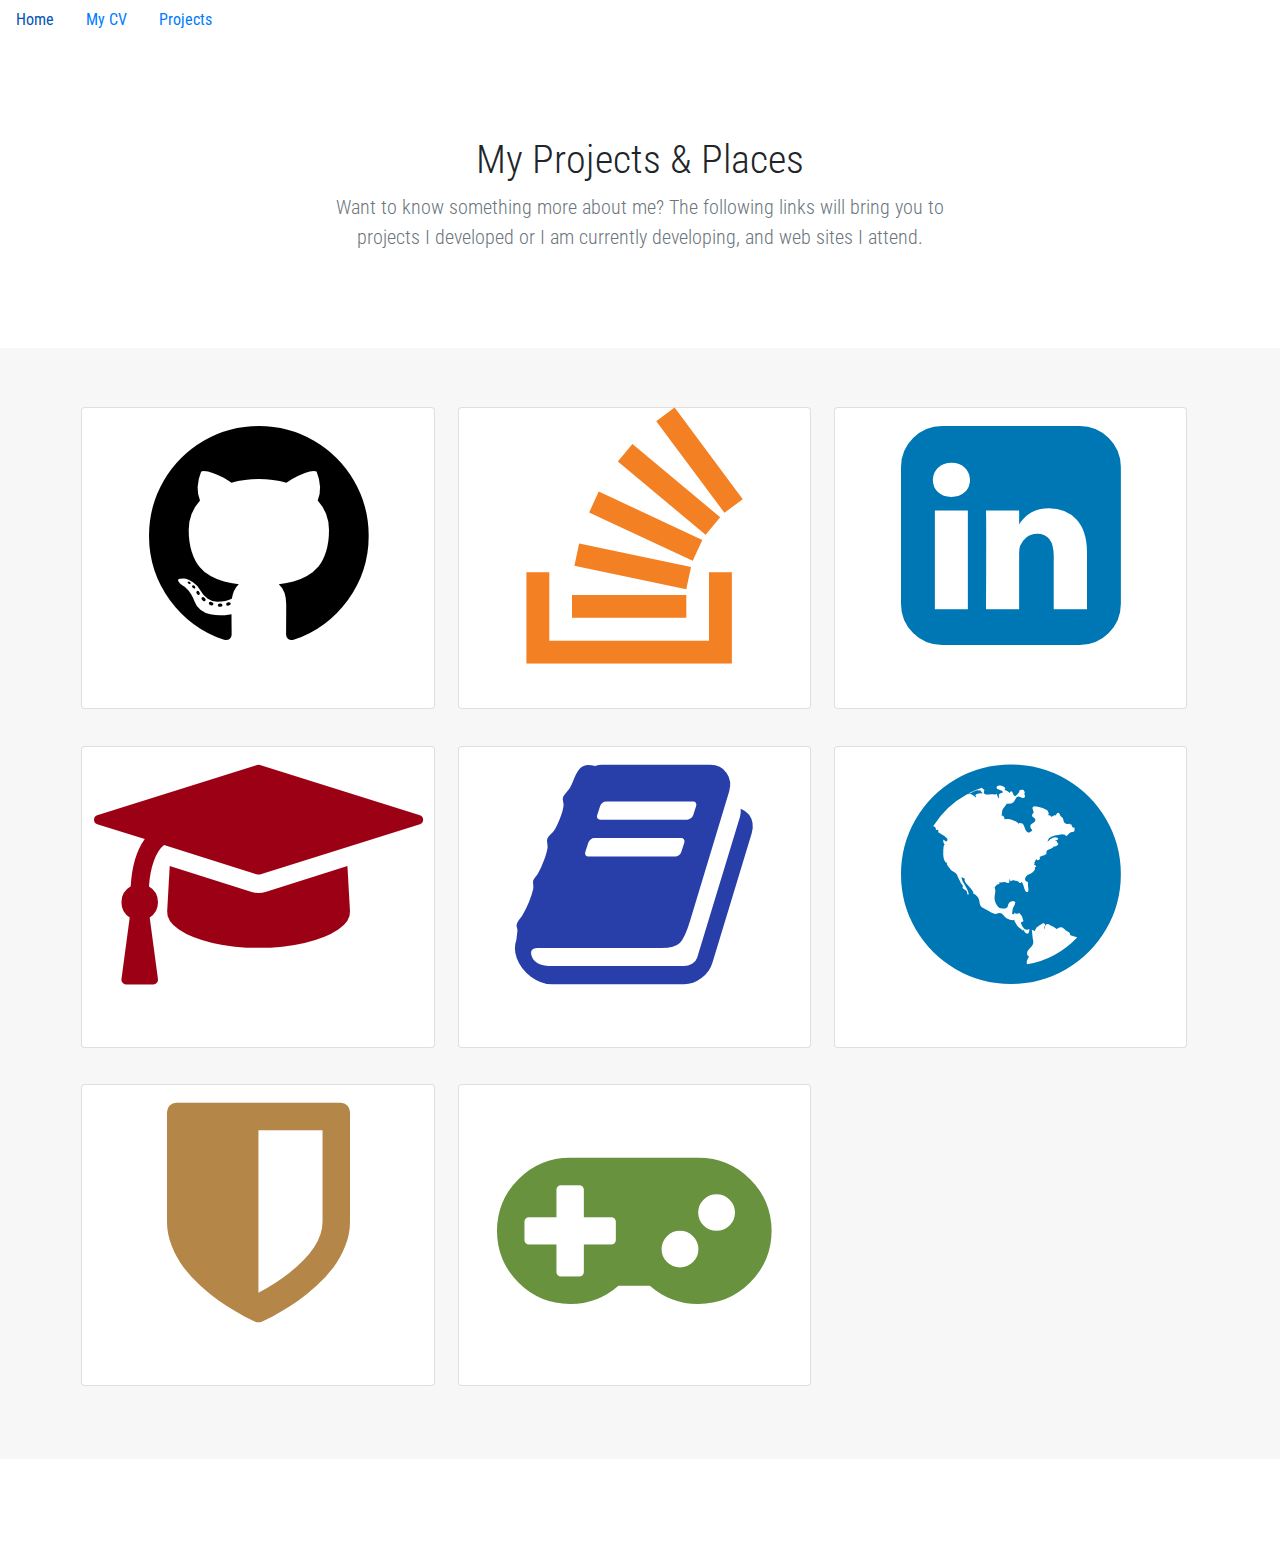
<file: bzame/project.html>
<!DOCTYPE html>
<html lang="en">
<head>
    <meta http-equiv="content-type" content="text/html; charset=UTF-8">
    <meta charset="utf-8">
    <meta name="viewport" content="width=device-width, initial-scale=1, shrink-to-fit=no">
    <meta name="description" content="">
    <meta name="author" content="">
    
<!--     <link rel="icon" type="image/png" href="img/favicon.png"> -->

    <title>Bruno Zamengo</title>
    
    <!-- Font awesome -->
    <link rel="stylesheet" href="https://cdnjs.cloudflare.com/ajax/libs/font-awesome/4.7.0/css/font-awesome.min.css">
    <!-- Bootstrap CSS -->
    <link rel="stylesheet" href="https://maxcdn.bootstrapcdn.com/bootstrap/4.0.0-beta.2/css/bootstrap.min.css">
<!--      integrity="sha384-PsH8R72JQ3SOdhVi3uxftmaW6Vc51MKb0q5P2rRUpPvrszuE4W1povHYgTpBfshb" crossorigin="anonymous"> -->
    <!-- Custom styles for this template -->
    <link href="css/album.css" rel="stylesheet">
    <!--Roboto Condensed font import -->
    <style>
	@import url('https://fonts.googleapis.com/css?family=Roboto+Condensed');
	</style>
    <link href="css/main.css" rel="stylesheet">
</head>

<body>
    <div class="site-wrapper">
        <div class="site-wrapper-inner">
            <div class="cover-container">
                <header class="masthead clearfix">
                    <div class="inner">
                        <nav class="nav nav-masthead">
                            <a class="nav-link " href="/">Home</a>
                            <a class="nav-link " href="#">My CV</a>
                            <a class="nav-link active" href="#">Projects</a>
<!--                             <a class="nav-link" href="#">Contact</a> -->
                        </nav>
                    </div>
                </header>
                <main role="main">
                    <section class="jumbotron text-center">
                        <div class="container">
                            <h1 class="jumbotron-heading">My Projects & Places</h1>
                            <p class="lead text-muted">
                                Want to know something more about me? The following links will bring you to projects I developed or 
                                I am currently developing, and web sites I attend.
                            </p>
                        </div>
                    </section>
                    <div class="album text-muted">
                        <div class="container">
                            <div class="row">
                                <div class="project-container card">
                                    <div class="project-overlay-top">
                                       <i class="fa fa-external-link-square" aria-hidden="true"></i>
                                    </div>
                                    <a class="project-link" href="https://github.com/bzame" target="_blank">
                                        <i class="fa fa-github project-image" aria-hidden="true" style="color: black;"></i>
                                    </a>
                                    <div class="project-overlay">
                                       <p class="project-text">
                                           Get to my GitHub profile
                                       </p>
                                    </div>
                                </div>
                                <div class="project-container card">
                                    <div class="project-overlay-top">
                                       <i class="fa fa-external-link-square" aria-hidden="true"></i>
                                    </div>
                                    <a class="project-link" href="https://stackoverflow.com/users/story/7315618" target="_blank">
                                        <i class="fa fa-stack-overflow project-image" aria-hidden="true" style="color: #F48024;"></i>
                                    </a>
                                    <div class="project-overlay">
                                       <p class="project-text">
                                           Get to my Stackoverflow profile
                                       </p>
                                    </div>
                                </div>
                                <div class="project-container card">
                                    <div class="project-overlay-top">
                                       <i class="fa fa-external-link-square" aria-hidden="true"></i>
                                    </div>
                                    <a class="project-link" href="https://www.linkedin.com/in/bruno-zamengo-504123a4/" target="_blank">
                                        <i class="fa fa-linkedin-square project-image" aria-hidden="true" style="color: #0077B5;"></i>
                                    </a>
                                    <div class="project-overlay">
                                       <p class="project-text">
                                           Get to my Linkedin profile
                                       </p>
                                    </div>
                                </div>
                                
                                
                                <div class="project-container card">
                                    <div class="project-overlay-top">
                                       <i class="fa fa-external-link-square" aria-hidden="true"></i>
                                    </div>
                                    <a class="project-link" href="http://www.stat.unipd.it/" target="_blank">
                                        <i class="fa fa-graduation-cap project-image" aria-hidden="true" style="color: #9B0014;"></i>
                                    </a>
                                    <div class="project-overlay">
                                       <p class="project-text">
                                           I got graduated at the Statistics Science Department of Padua University. Something I'm really proud of! 
                                       </p>
                                    </div>
                                </div>
                                <div class="project-container card">
                                    <div class="project-overlay-top">
                                       <i class="fa fa-external-link-square" aria-hidden="true"></i>
                                    </div>
                                    <a class="project-link" href="http://www.itiszuccante.gov.it/" target="_blank">
                                        <i class="fa fa-book project-image" aria-hidden="true" style="color: #283EA9;"></i>
                                    </a>
                                    <div class="project-overlay">
                                       <p class="project-text">
                                           ITIS Zuccante is the undergraduate school I attended. I think they are really good at teaching Computer Science.  
                                       </p>
                                    </div>
                                </div>
                                <div class="project-container card">
                                    <div class="project-overlay-top">
                                       <i class="fa fa-external-link-square" aria-hidden="true"></i>
                                    </div>
                                    <a class="project-link" href="http://mostra-colombo.stat.unipd.it/" target="_blank">
                                        <i class="fa fa-globe project-image" aria-hidden="true" style="color: #0077B5;"></i>
                                    </a>
                                    <div class="project-overlay">
                                       <p class="project-text">
                                           Web pages I designed and developed for the exhibition titled 
                                           "Bernardo Colombo: a human lesson of a scientific journey"
                                       </p>
                                    </div>
                                </div>
                                
                                
                                <div class="project-container card">
                                    <div class="project-overlay-top">
                                       <i class="fa fa-external-link-square" aria-hidden="true"></i>
                                    </div>
                                    <a class="project-link" href="http://wesworkshop.altervista.org/" target="_blank">
                                        <i class="fa fa-shield project-image" aria-hidden="true" style="color: #B48648;"></i>
                                    </a>
                                    <div class="project-overlay">
                                       <p class="project-text">
                                           WesWorkshop, a swing-based GUI which simplifies UMC creating for the free game 
                                           <a href="http://www.wesnoth.org/">Battle for Wesnoth</a>
                                       </p>
                                    </div>
                                </div>
                                <div class="project-container card">
                                    <div class="project-overlay-top">
                                       <i class="fa fa-external-link-square" aria-hidden="true"></i>
                                    </div>
                                    <a class="project-link" href="https://www.chess.com" target="_blank">
                                        <i class="fa fa-gamepad project-image" aria-hidden="true" style="color: #68923E;"></i>
                                    </a>
                                    <div class="project-overlay">
                                       <p class="project-text">
                                           Sometimes I like playing chess on  
                                           <a href="https://www.chess.com">chess.com</a>. Wanna join us?
                                       </p>
                                    </div>
                                </div>
                            </div>
                        </div>
                    </div>
                </main>
                <footer class="mastfoot">
<!--                     <div class="inner"> -->
<!--                         <p> -->
<!--                             Cover template for <a href="https://getbootstrap.com/">Bootstrap</a>, by <a href="https://twitter.com/mdo">@mdo</a>. -->
<!--                         </p> -->
<!--                     </div> -->
                </footer>
            </div>
        </div>
    </div>

    <!-- Bootstrap core JavaScript
    <!-- jQuery first, then Popper.js, then Bootstrap JS -->
    <script src="https://code.jquery.com/jquery-3.2.1.slim.min.js"></script>
<!--      integrity="sha384-KJ3o2DKtIkvYIK3UENzmM7KCkRr/rE9/Qpg6aAZGJwFDMVNA/GpGFF93hXpG5KkN" crossorigin="anonymous"></script> -->
    <script src="https://cdnjs.cloudflare.com/ajax/libs/popper.js/1.12.3/umd/popper.min.js"></script>
<!--      integrity="sha384-vFJXuSJphROIrBnz7yo7oB41mKfc8JzQZiCq4NCceLEaO4IHwicKwpJf9c9IpFgh" crossorigin="anonymous"></script> -->
    <script src="https://maxcdn.bootstrapcdn.com/bootstrap/4.0.0-beta.2/js/bootstrap.min.js"></script>
<!--      integrity="sha384-alpBpkh1PFOepccYVYDB4do5UnbKysX5WZXm3XxPqe5iKTfUKjNkCk9SaVuEZflJ" crossorigin="anonymous"></script> -->
    <script src="js/holder.js"></script>

</body>
</html>
</file>
<file: bzame/css/album.css>
.navbar {
  margin-bottom: 0;
}

.jumbotron {
  padding-top: 6rem;
  padding-bottom: 6rem;
  margin-bottom: 0;
  background-color: #fff;
}

.jumbotron p:last-child {
  margin-bottom: 0;
}

.jumbotron-heading {
  font-weight: 300;
}

.jumbotron .container {
  max-width: 40rem;
}

.album {
  min-height: 50rem; /* Can be removed; just added for demo purposes */
  padding-top: 3rem;
  padding-bottom: 3rem;
  background-color: #f7f7f7;
}


footer {
  padding-top: 3rem;
  padding-bottom: 3rem;
}

footer p {
  margin-bottom: .25rem;
}




.project-container {
    position: relative;
    width: 31%;
    margin: 1%;
    margin-bottom: 25px;
    text-decoration: none;
}

.project-container:hover {
    box-shadow: 0 2px 4px 0 rgba(0,0,0,0.16),0 2px 10px 0 rgba(0,0,0,0.12) !important;
}

.project-link, .project-link:hover {
	text-decoration: none;
}

.project-image {
    display: block;
    width: 100%;
    height: 300px;
    font-size: 256px;
    text-align: center;
}

.project-overlay {
    position: absolute;
    bottom: 0;
    left: 0;
    right: 0;
    background-color: #333333; /*#008CBA;*/
    overflow: hidden;
    width: 100%;
    height: 0;
    transition: .5s ease;
}

.project-overlay-top {
    position: absolute;
    top: 0;
    right: 0;
    overflow: hidden;
    width: 0;
    height: 32px;
    text-align: right;
}

.project-container:hover .project-overlay-top {
	width: 100%;
	color: black;
	padding-top:5px;
	padding-right: 20px;
}

.project-container:hover .project-overlay  {
    height: 33%;
}

.project-text {
    /*white-space: nowrap;*/ 
    color: white;
    font-size: 14px;
    position: absolute;
    overflow: hidden;
    top: 50%;
    left: 50%;
    width: 90%;
    transform: translate(-50%, -50%);
    /*-ms-transform: translate(-50%, -50%);*/
}
</file>
<file: bzame/css/main.css>
@charset "ISO-8859-1";

html, body {
	font-family: 'Roboto Condensed', sans-serif;
}
</file>
